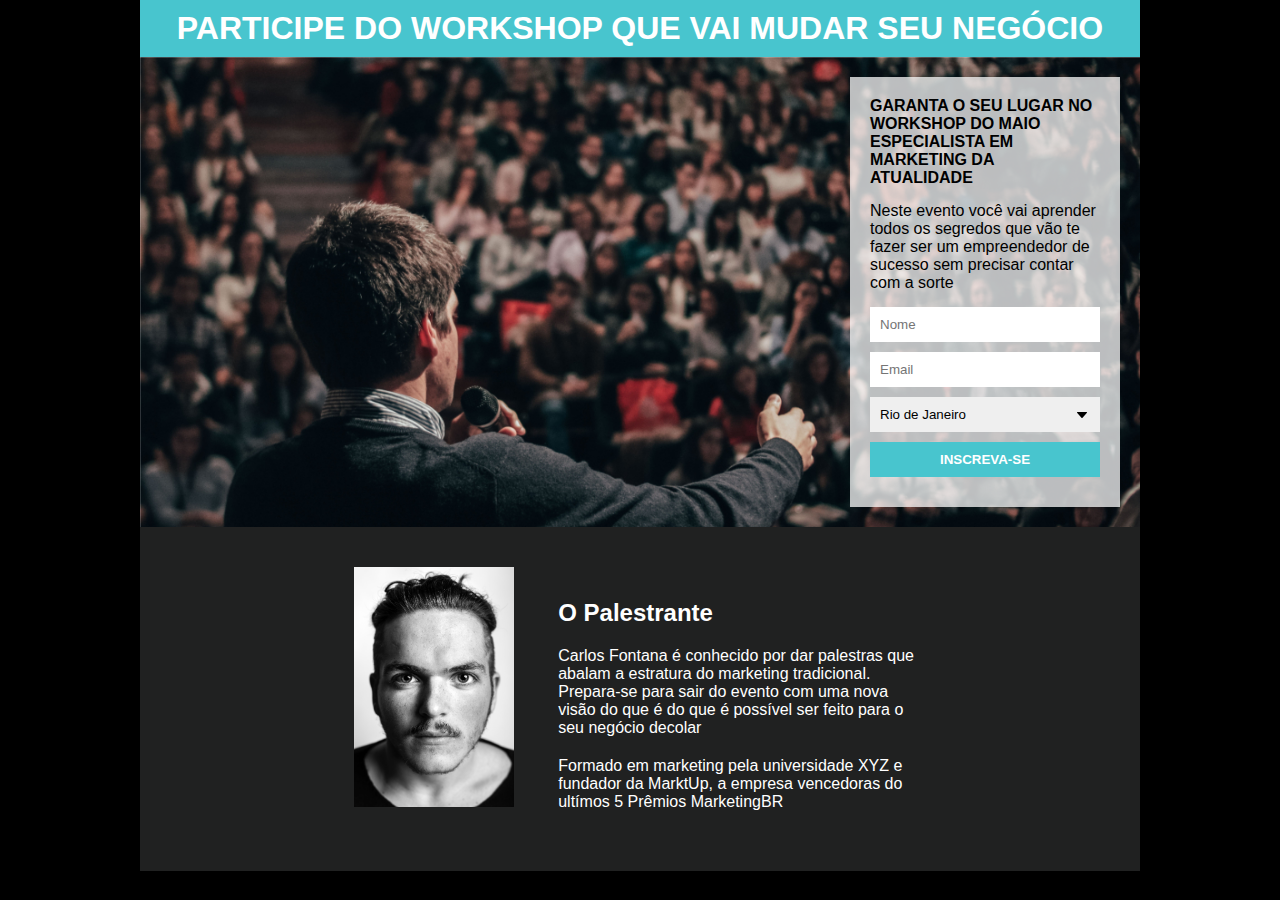
<file: Pagina de captura/index.html>
<!DOCTYPE html>
<html lang="pt">
<head>
    <meta charset="UTF-8">
    <meta name="viewport" content="width=device-width, initial-scale=1.0">
    <link rel="icon" href="./images/ico.png" type="image/png">
    <link rel="stylesheet" href="css/style.css">
    <title>Workshop</title>
</head>
<body>
    <div class="container">
        <header>
            <h1 class="title">PARTICIPE DO WORKSHOP QUE VAI MUDAR SEU NEGÓCIO</h1>
        </header>

        <section>
            <div class="formContainer">
                <h2 class="mb">GARANTA O SEU LUGAR NO WORKSHOP DO MAIO ESPECIALISTA EM MARKETING DA ATUALIDADE</h2>
                <p class="mb">Neste evento você vai aprender todos os segredos que vão te fazer ser um empreendedor de sucesso sem precisar contar com a sorte</p>
                <form>
                    <input id="name" name="name" type="text" placeholder="Nome">
                    <input id="email" name="email" type="text" placeholder="Email">
                    <select name="place">
                        <option value="RJ">Rio de Janeiro</option>
                        <option value="SP">São Paulo</option>
                        <option value="MG">Minas Gerais</option>
                        <option value="ES">Espírito Santo</option>
                    </select>
                    <input type="submit" value="INSCREVA-SE"
                </form>
            </div>
        </section>

                <footer>
                    <img class="picture" src="./images/face.jpg">
                    <div class="description">
                        <h3>O Palestrante</h3>
                        <p>Carlos Fontana é conhecido por dar palestras que abalam a estratura do marketing tradicional. Prepara-se para sair do evento com uma nova visão do que é do que é possível ser feito para o seu negócio decolar</p>
                        <p>Formado em marketing pela universidade XYZ e fundador da MarktUp, a empresa vencedoras do ultímos 5 Prêmios MarketingBR</p>
                    </div>
                </footer>
    </div>


</body>
</html>
</file>
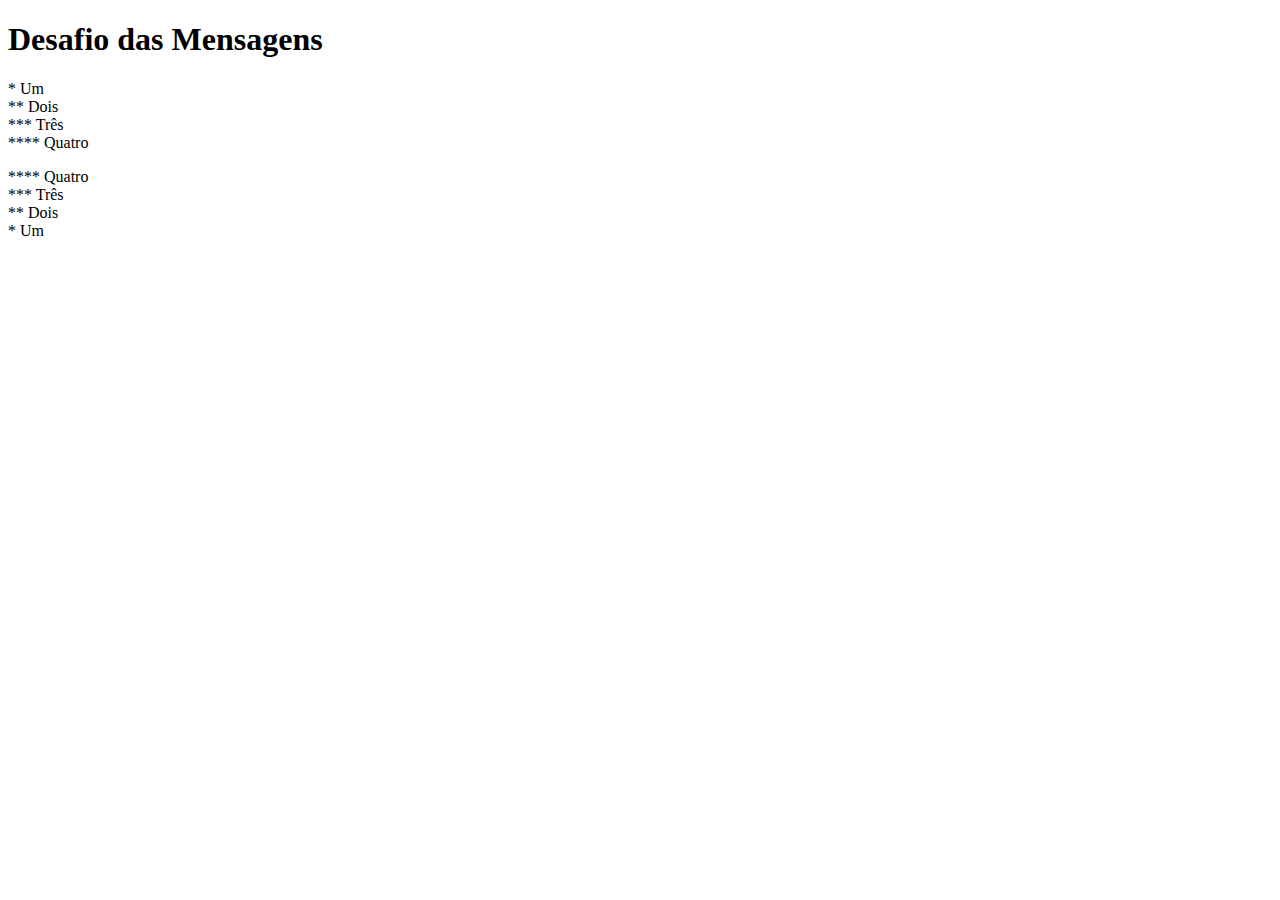
<file: Desafios/001/index.html>
<!DOCTYPE html>
<html lang="pt-br">
<head>
    <meta charset="UTF-8">
    <meta http-equiv="X-UA-Compatible" content="IE=edge">
    <meta name="viewport" content="width=device-width, initial-scale=1.0">
    <title>Document</title>
</head>
<body>
    <h1>Desafio das Mensagens</h1>
    <p>* Um <br>
    ** Dois <br>
    *** Três <br>
    **** Quatro</p>
    <p>**** Quatro <br>
    *** Três <br>
    ** Dois <br>
    * Um
    </p>
</body>
</html>
</file>
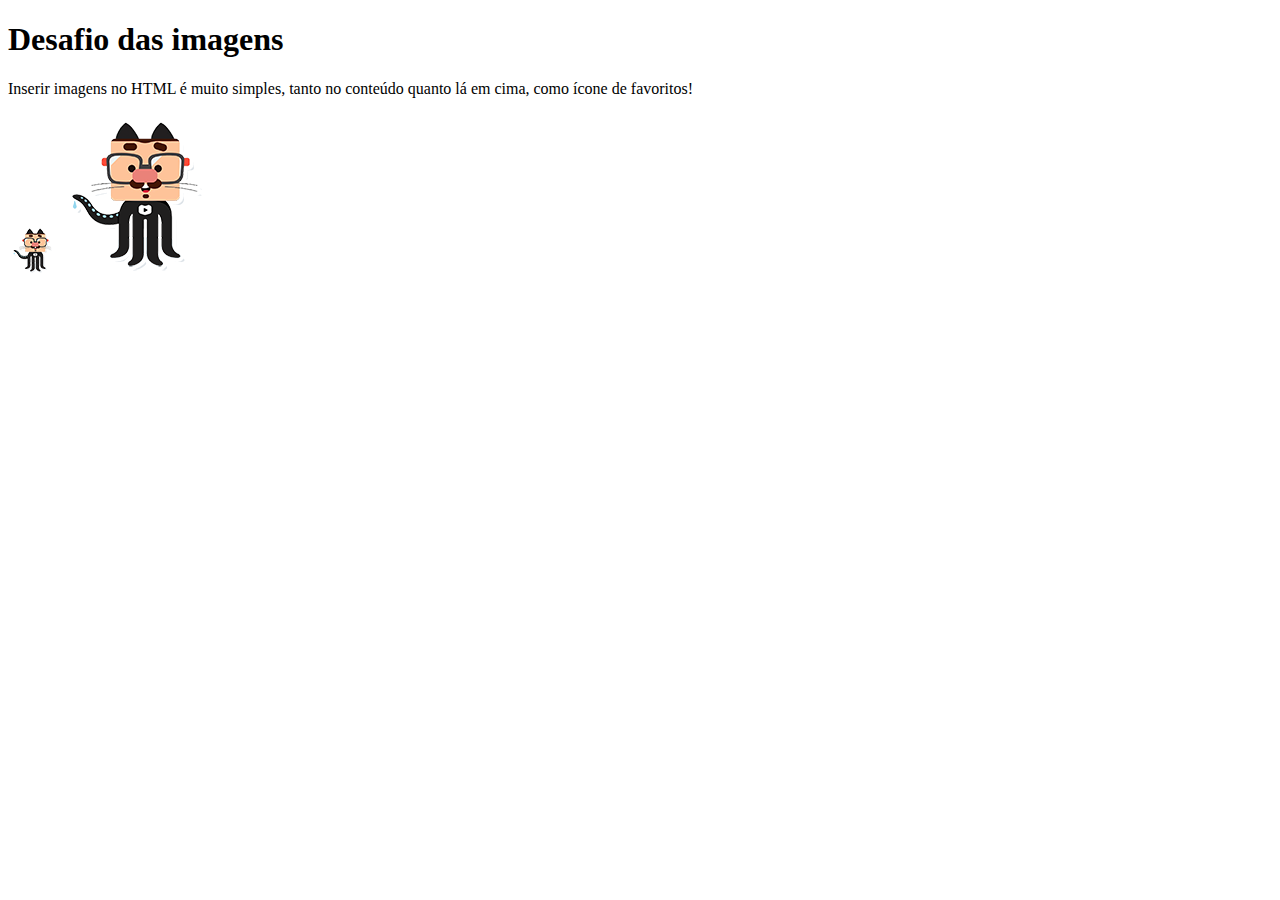
<file: Desafios/002/index.html>
<!DOCTYPE html>
<html lang="pt-br">
<head>
    <meta charset="UTF-8">
    <meta http-equiv="X-UA-Compatible" content="IE=edge">
    <meta name="viewport" content="width=device-width, initial-scale=1.0">
    <link rel="shortcut icon" href="images/favicon.ico" type="image/x-icon">
    <title>Desafio 002</title>
</head>
<body>
    <h1>Desafio das imagens</h1>
    <p>Inserir imagens no HTML é muito simples, tanto no conteúdo quanto lá em cima, como ícone de favoritos!</p>
    <img src="images/github-pp.png" alt="curso em video">
    <img src="images/github-p.png" alt="curso em video">
</body>
</html>
</file>
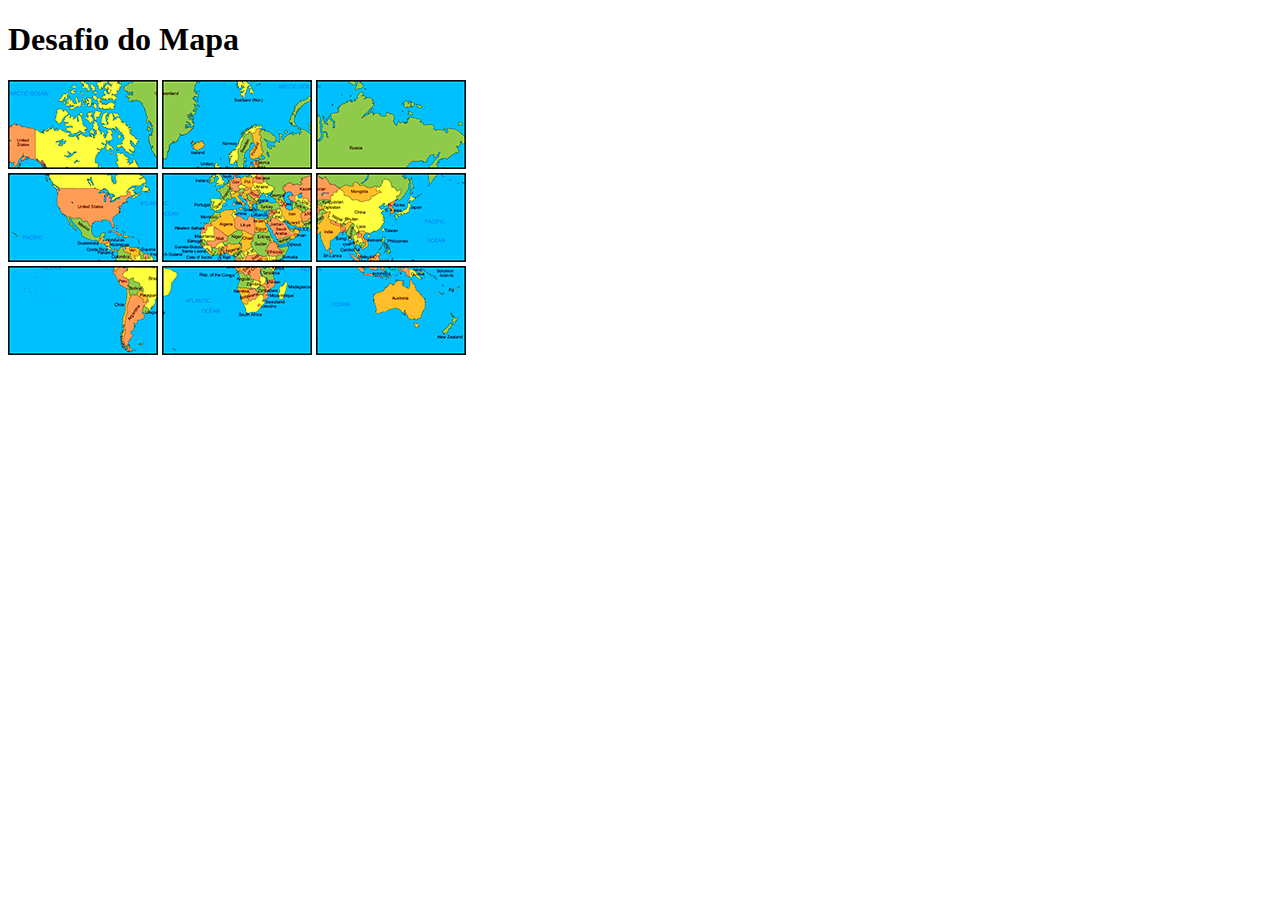
<file: Desafios/003/index.html>
<!DOCTYPE html>
<html lang="pt-br">
<head>
    <meta charset="UTF-8">
    <meta http-equiv="X-UA-Compatible" content="IE=edge">
    <meta name="viewport" content="width=device-width, initial-scale=1.0">
    <title>Mapa</title>
</head>
<body>
    <h1>Desafio do Mapa</h1>
    <img src="imagens/mapa03.png" alt="">
    <img src="imagens/mapa07.png" alt="">
    <img src="imagens/mapa05.png" alt="">
    <br>
    <img src="imagens/mapa09.png" alt="">
    <img src="imagens/mapa01.png" alt="">
    <img src="imagens/mapa08.png" alt="">
    <br>
    <img src="imagens/mapa06.png" alt="">
    <img src="imagens/mapa02.png" alt="">
    <img src="imagens/mapa04.png" alt="">
    
</body>
</html>
</file>
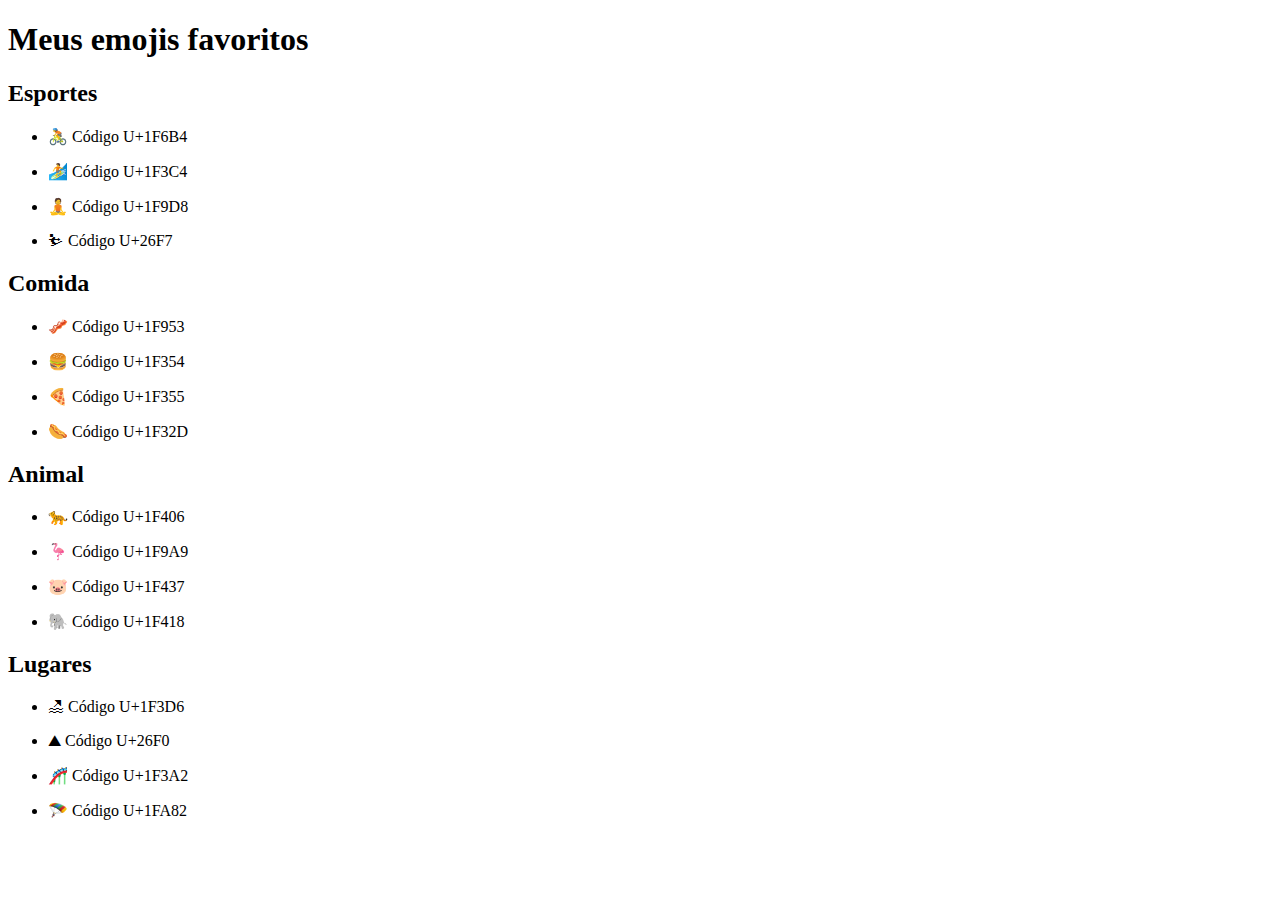
<file: Desafios/004/index.html>
<!DOCTYPE html>
<html lang="pt-br">
<head>
    <meta charset="UTF-8">
    <meta http-equiv="X-UA-Compatible" content="IE=edge">
    <meta name="viewport" content="width=device-width, initial-scale=1.0">
    <title>Emojis</title>
</head>
<body>

    <h1>Meus emojis favoritos</h1>
    <h2>Esportes</h2>
    
    <ul>
        <li><p>&#x1F6B4; Código U+1F6B4</p></li>
        <li><p>&#x1F3C4; Código U+1F3C4</p></li>
        <li><p>&#x1F9D8; Código U+1F9D8</p></li>
        <li><p>&#x26F7; Código U+26F7</p></li>
    </ul>

    <h2>Comida</h2>
    <ul>
        <li><p>&#x1F953; Código U+1F953</p></li>
        <li><p>&#x1F354; Código U+1F354</p></li>
        <li><p>&#x1F355; Código U+1F355</p></li>
        <li><p>&#x1F32D; Código U+1F32D</p></li>
    </ul>

    <h2>Animal</h2>
    <ul>
        <li><p>&#x1F406; Código U+1F406</p></li>
        <li><p>&#x1F9A9; Código U+1F9A9</p></li>
        <li><p>&#x1F437; Código U+1F437</p></li>
        <li><p>&#x1F418; Código U+1F418</p></li>
    </ul>

    <h2>Lugares</h2>
    <ul>
        <li><p>&#x1F3D6; Código U+1F3D6</p></li>
        <li><p>&#x26F0; Código U+26F0</p></li>
        <li><p>&#x1F3A2; Código U+1F3A2</p></li>
        <li><p>&#x1FA82; Código U+1FA82</p></li>
    </ul>

</body>
</html>
</file>
<file: Pagina de captura/css/style.css>
*{
    margin: 0;
    padding: 0;
}

body{
    font-family: Arial, Helvetica, sans-serif;
    background-color: black;
}

.container{
    max-width: 1000px;
    margin: auto;
}

header{
    background-color: #48c5ce;
    text-align: center;
    color: white;
    padding: 10px;
}

.h1{
    font-size: 26px;
}

section{
    padding: 20px;
    background-image: url(../images/people.jpg);
    background-size: cover;
    overflow: hidden;
}

.formContainer{
    max-width: 230px;
    background-color: #ffffffbb;
    padding: 20px;
    float: right;
}

h2{
    font-size: 16px;
}

.mb{
    margin-bottom: 15px;
}

input, select{
    width: 100%;
    box-sizing: border-box;
    padding: 10px;
    border: none;
    margin-bottom: 10px;
}

input[type="submit"]{
    color: white;
    background-color: #48c5ce;
    font-weight: bold;
}

select{
    appearance: none;
    -moz-appearance: none;
    -webkit-appearance: none;

    background-image: url(../images/arrow.jpg);
    background-repeat: no-repeat;

    background-position-x: calc(100% - 10px);
    background-position-y: center;

   /* background-position: cal(100% - 10px) center; */   
}

footer{
    background-color: #202121;
    padding: 40px;
    text-align: center;
}

.picture{
    width: 160px;
}

.description{
    display: inline-block;
    color: white;
    max-width: 40%;
    margin-left: 40px;
    text-align: left;
}

.description p, .description h3{
    margin-bottom: 20px;
}

.description h3{
    font-size: 24px;
}
</file>
